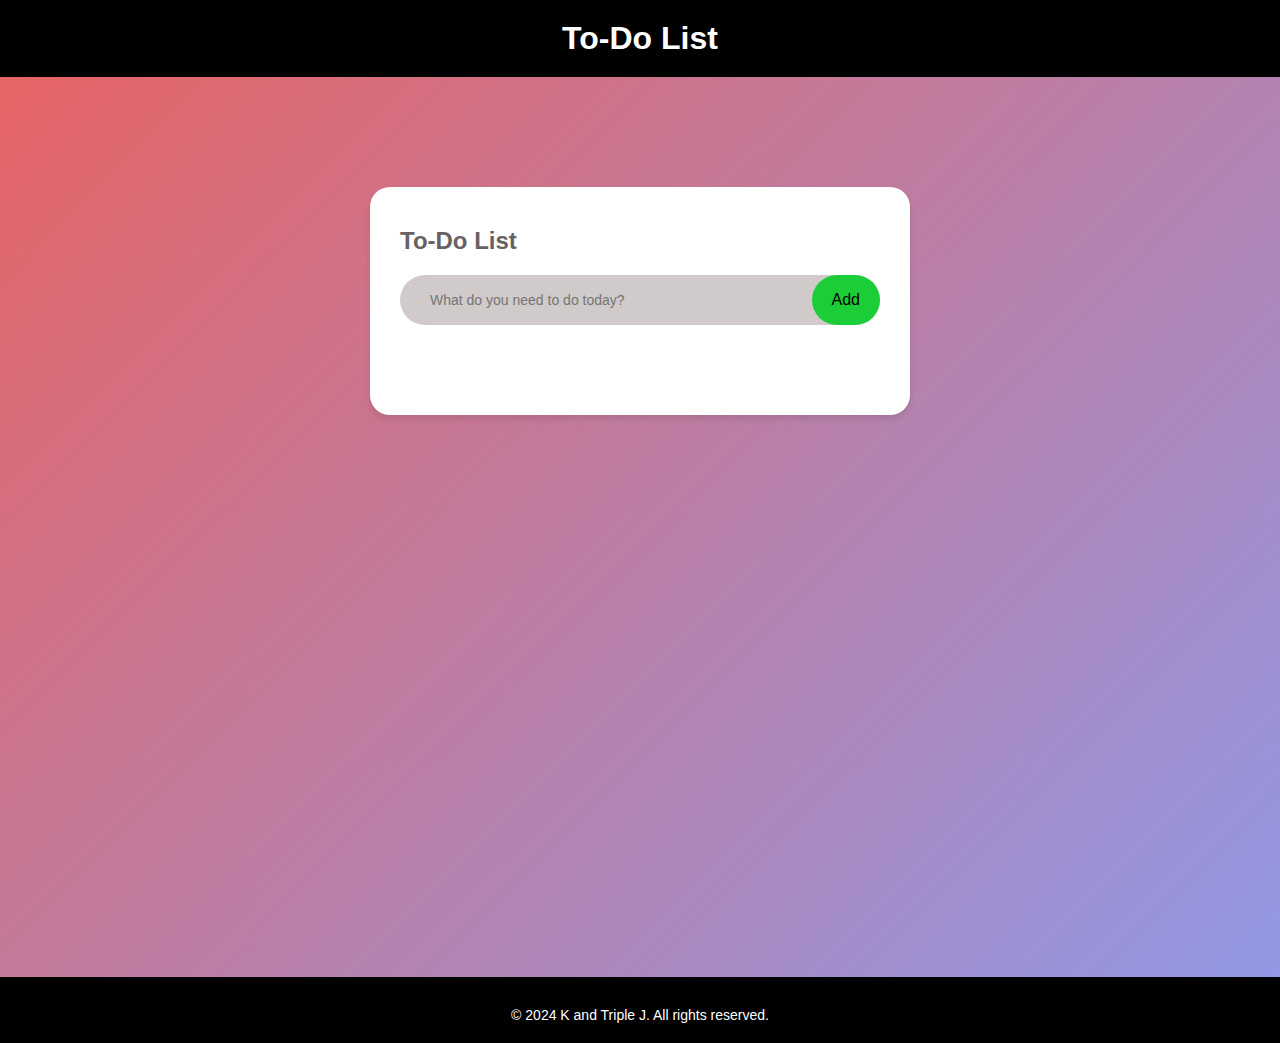
<file: kabs/index.html>
<!DOCTYPE html>
<html lang="en">
<head>
    <meta charset="UTF-8">
    <meta name="viewport" content="width=device-width, initial-scale=1.0">
    <title>To-Do List</title>
    <link rel="stylesheet" href="https://cdnjs.cloudflare.com/ajax/libs/font-awesome/6.0.0-beta3/css/all.min.css" integrity="sha512-Fo3rlrZj/k7ujTnH/PRPQbfiNj5s4G4u4dO/i6h35jIkut9XZbFtn48jSW7yIuAq7+qZQkpgCNdXpX5t9WQUzw==" crossorigin="anonymous" referrerpolicy="no-referrer" />
    <link rel="stylesheet" href="style.css">
</head>
<body>
  <header class="header">
    <h1>To-Do List</h1>
  </header>
  <div class="containerToDo">
    <div class="toDoList">
      <h2>To-Do List</h2>
      <div class="ToDoListRow">
        <input type="text" id="inputbox" placeholder="What do you need to do today?">
        <button>Add</button>
      </div>
    </div>
  </div>
  <footer class="footer">
      
    <p>&copy; 2024 K and Triple J. All rights reserved.</p>
  </footer>
  <script src="script.js"></script>
</body>
</html>
</file>
<file: kabs/style.css>
* {
    margin: 0;
    padding: 0;
    font-family: 'Poppins', sans-serif;
    box-sizing: border-box;
}

.containerToDo {
    width: 100%;
    min-height: 100vh;
    background: linear-gradient(135deg, #e66465, #9198e5);
    padding: 10px;
}

.toDoList {
    width: 100%;
    max-width: 540px;
    background: white;
    margin: 100px auto 20px;
    padding: 40px 30px 70px;
    border-radius: 20px;
    box-shadow: 0 4px 6px rgba(0, 0, 0, 0.1); /* Adds depth */
}

.toDoList h2 {
    color: rgb(104, 97, 97);
    display: flex;
    align-items: center;
    margin-bottom: 20px;
    font-size: 24px; /* Increased for better visibility */
}

.ToDoListRow {
    display: flex;
    align-items: center;
    justify-content: space-between;
    background: rgb(208, 202, 202);
    border-radius: 30px;
    padding-left: 20px;
    gap: 10px; /* Adds spacing between the input and button */
}

input {
    flex: 1;
    border: none;
    outline: none;
    background: transparent;
    padding: 10px;
    font-size: 14px; /* Corrected property */
    color: #333; /* Ensures text is visible */
}

button {
    border: none;
    outline: none;
    padding: 16px 20px; /* Reduced width for better responsiveness */
    background: #1bcd36;
    color: black;
    font-size: 16px;
    cursor: pointer;
    border-radius: 40px;
    transition: background-color 0.3s, transform 0.2s; /* Smooth animations */
}

button:hover {
    background: #17a82d;
    transform: scale(1.05); /* Slight zoom on hover */
}

button:focus {
    outline: 2px solid #17a82d; /* Accessibility focus outline */
}

/* Responsive Design for Smaller Screens */
@media (max-width: 768px) {
    .toDoList {
        margin: 50px auto 20px;
        padding: 20px;
    }

    button {
        padding: 14px 15px;
        font-size: 14px;
    }
}

.task-list {
    list-style: none;
    padding: 0;
    margin-top: 20px;
}

.task-item {
    display: flex;
    justify-content: space-between;
    align-items: center;
    background: rgb(240, 240, 240);
    padding: 10px 15px;
    border-radius: 10px;
    margin-bottom: 10px;
    box-shadow: 0 2px 4px rgba(0, 0, 0, 0.1);
    min-height: 50px; /* Ensure consistent height */
}

.task-item span {
    flex: 1; /* Take up the available space */
    margin-right: 10px; /* Add space between text and buttons */
}

.complete-btn, .delete-btn {
    padding: 5px 15px;
    border: none;
    border-radius: 5px;
    cursor: pointer;
    font-size: 14px;
    margin-left: 5px; /* Add spacing between buttons */
}

.complete-btn {
    background: #1bcd36;
    color: white;
}

.delete-btn {
    background: #e66465;
    color: white;
}

.complete-btn:hover {
    background: #17a82d;
}

.delete-btn:hover {
    background: #d35050;
}

.footer {
    background-color: #000;
    color: #fff;
    padding: 20px 0;
    text-align: center;
  }


  .footer p {
    margin: 10px 0 0;
    font-size: 14px;
  }

  .header {
    background-color: #000;
    color: #fff;
    padding: 20px;
    text-align: center;
  }

  .header h1 {
    margin: 0;
    font-size: 2rem;
  }

  @media (max-width: 600px) {
    .header h1 {
      font-size: 1.5rem;
    }
  }
</file>
